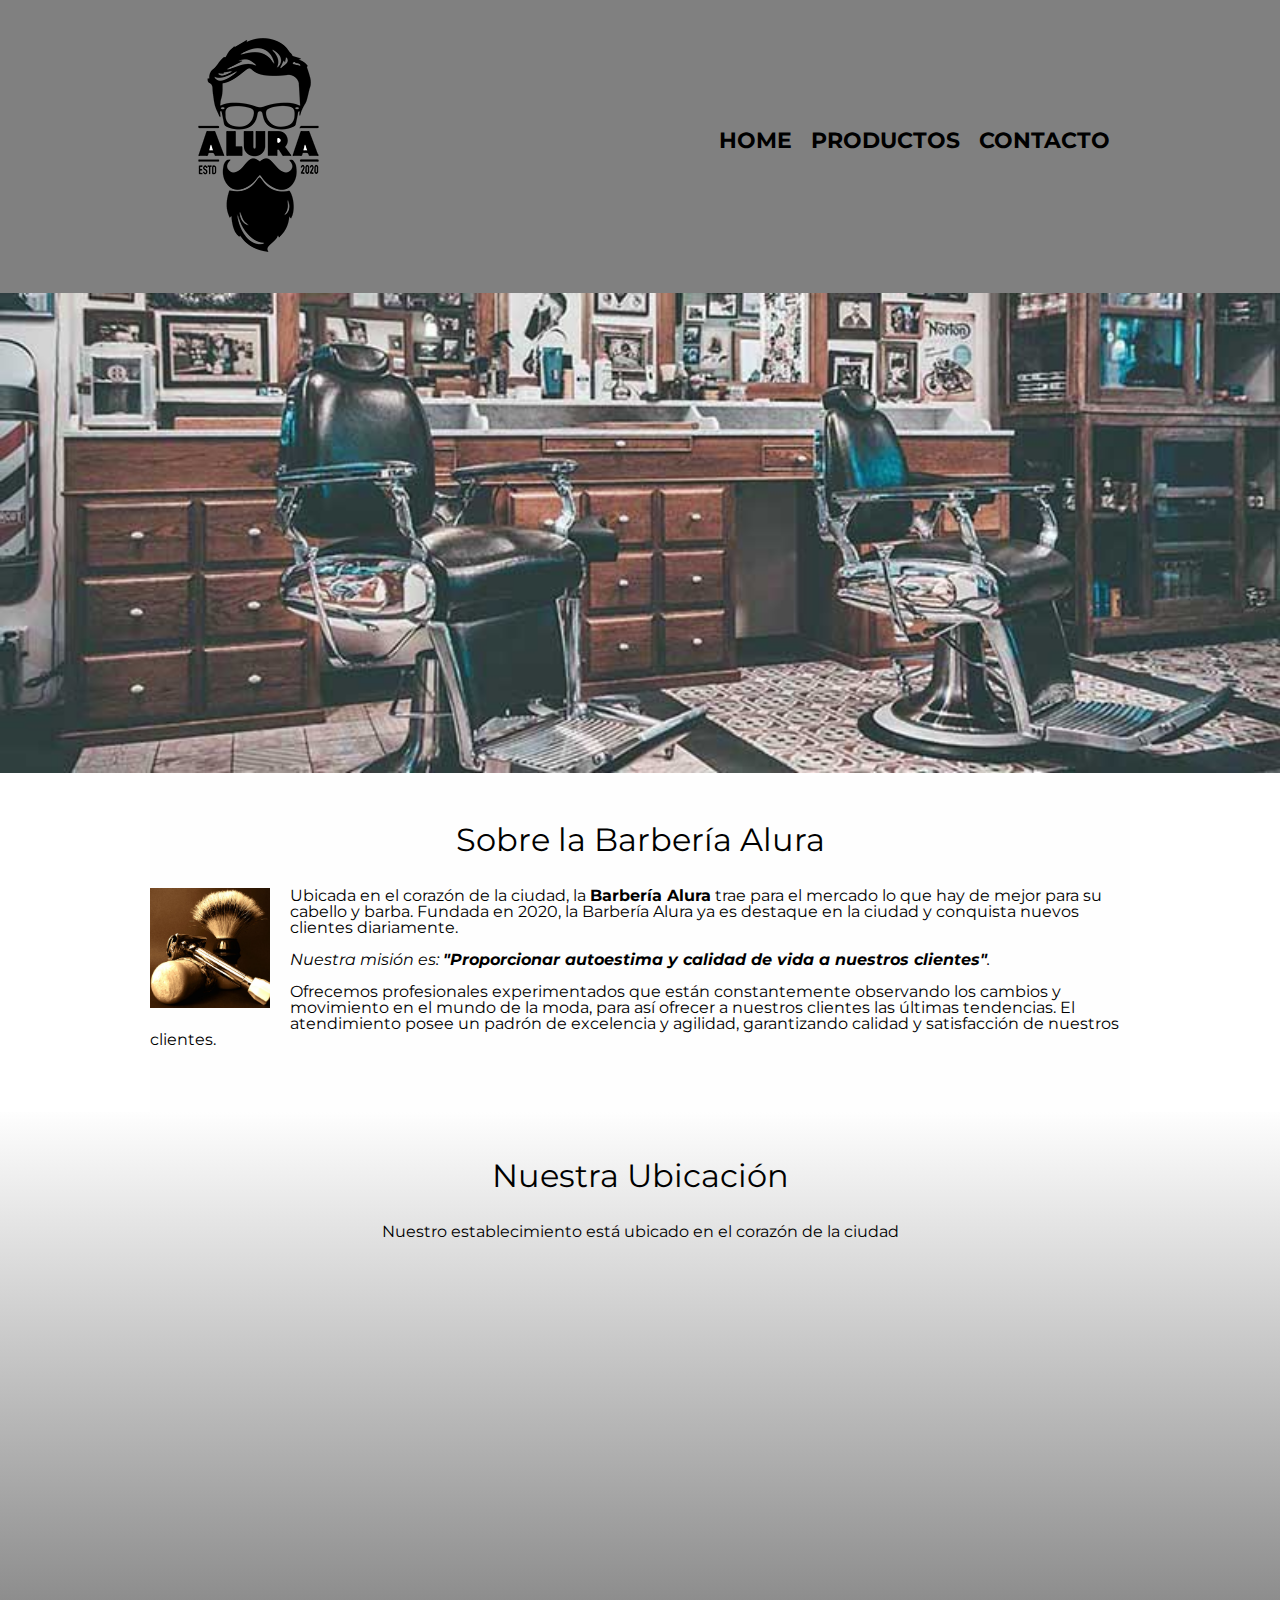
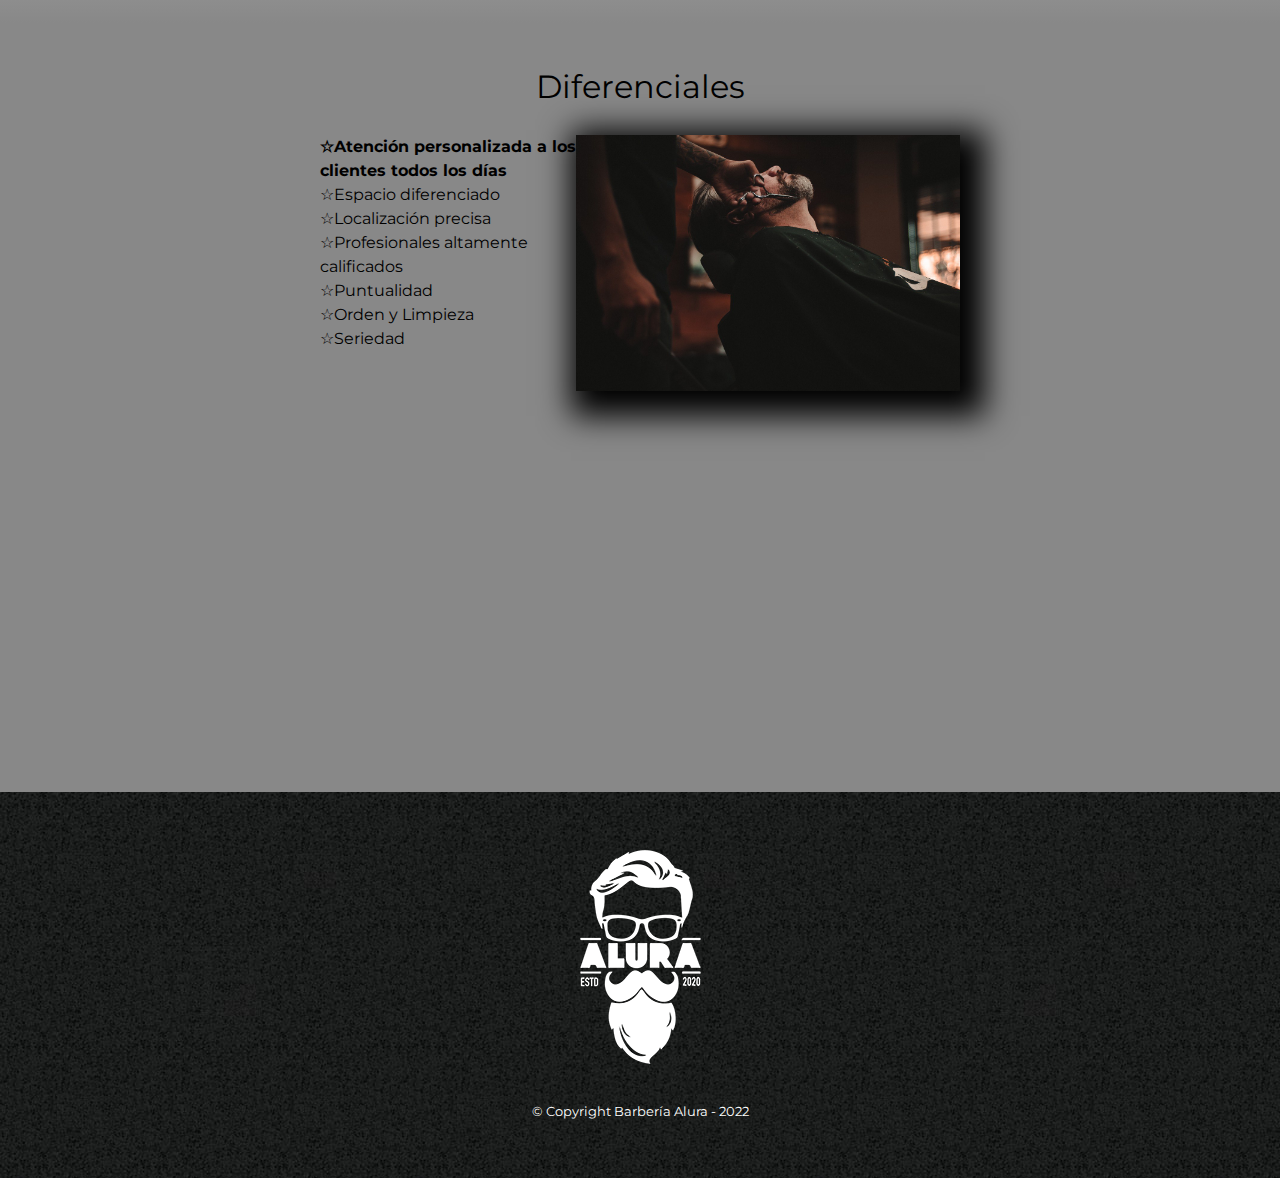
<file: index.html>
<!DOCTYPE html>
<html lang="es">
<head>
    <meta charset="UTF-8">
    <meta http-equiv="X-UA-Compatible"content="IE=edge">
    <meta name="viewport" content="width=device-width, initial-scale=1.0">
    <title>Barbería Alura Latam 2023</title>
    <link rel="stylesheet" href="reset.css">
    <link rel="stylesheet" href="style.css">
    <link href="https://fonts.googleapis.com/css2?family=Montserrat:wght@300&display=swap" rel="stylesheet">

</head>
<body>
    <header>
        <div class="caja">
            <h1><img src="imagenes/logo.png" alt="Logo de la Barbería Alura"></h1>
            <nav>
                <ul>
                    <li><a href="index.html">Home</a></li>
                    <li><a href="productos.html">Productos</a></li>
                    <li><a href="contacto.html">Contacto</a></li>
                </ul>
            </nav>
        </div>
    </header>
    <img class="banner" src="banner\banner.jpg">
    <main>

        <section class="principal">

            <h2 class="tituloPrincipal">Sobre la Barbería Alura</h2>
            <img class="utensilios" src="imagenes/utensilios.jpg" alt="utensilios de un barbero.">
    
            <p>Ubicada en el corazón de la ciudad, la <strong>Barbería Alura</strong> trae para el mercado lo que hay de mejor para su cabello y barba. Fundada en 2020, la Barbería Alura ya es destaque en la ciudad y conquista nuevos clientes diariamente.</p> 
    
            <p id="mision"><em>Nuestra misión es: <strong>"Proporcionar autoestima y calidad de vida a nuestros clientes"</strong>.</em></p>
    
            <p>Ofrecemos profesionales experimentados que están constantemente observando los cambios y movimiento en el mundo de la moda, para así ofrecer a nuestros clientes las últimas tendencias. El atendimiento posee un padrón de excelencia y agilidad, garantizando calidad y satisfacción de nuestros clientes.</p>
    
        </section>
        <section class="mapa">
            <h3 class="tituloPrincipal">Nuestra Ubicación</h3>
            <p>Nuestro establecimiento está ubicado en el corazón de la ciudad</p>
            <div class="mapaContenido">
                <iframe src="https://www.google.com/maps/embed?pb=!1m18!1m12!1m3!1d3656.4499774665323!2d-46.63452058535527!3d-23.588189868467932!2m3!1f0!2f0!3f0!3m2!1i1024!2i768!4f13.1!3m3!1m2!1s0x94ce5a2b2ed7f3a1%3A0xab35da2f5ca62674!2sCaelum%20-%20Education%20and%20Innovation!5e0!3m2!1ses-419!2spe!4v1674450736173!5m2!1ses-419!2spe" width="100%" height="300" style="border:0;" allowfullscreen="" loading="lazy" referrerpolicy="no-referrer-when-downgrade"></iframe>
            </div>
            

        </section>
        <section class="diferenciales">
            
            <h3 class="tituloPrincipal">Diferenciales</h3>
            <div class="contenidoDiferenciales">
                <ul class="listaDiferenciales">
                    <li class="items">Atención personalizada a los clientes todos los días</li>
                    <li class="items">Espacio diferenciado</li> 
                    <li class="items">Localización precisa</li> <!--cambiar después-->
                    <li class="items">Profesionales altamente calificados</li>
                    <li class="items">Puntualidad</li>
                    <li class="items">Orden y Limpieza</li>
                    <li class="items">Seriedad</li>
                </ul><img src="diferenciales\diferenciales.jpg" class="imagenDiferenciales">

            </div>
            <div class="video">
                <iframe width="100%" height="315" src="https://www.youtube.com/embed/wcVVXUV0YUY" title="YouTube video player" frameborder="0" allow="accelerometer; autoplay; clipboard-write; encrypted-media; gyroscope; picture-in-picture; web-share" allowfullscreen></iframe>
            </div>          
        </section>
        
        
    </main>

         

    <footer>
        <img src="imagenes\logo-blanco.png" alt="Logo de la Barbería Alura">
        <p class="copyright">&copy Copyright Barbería Alura - 2022</p>
    </footer>

</body>

</html>

<section></section>
</file>
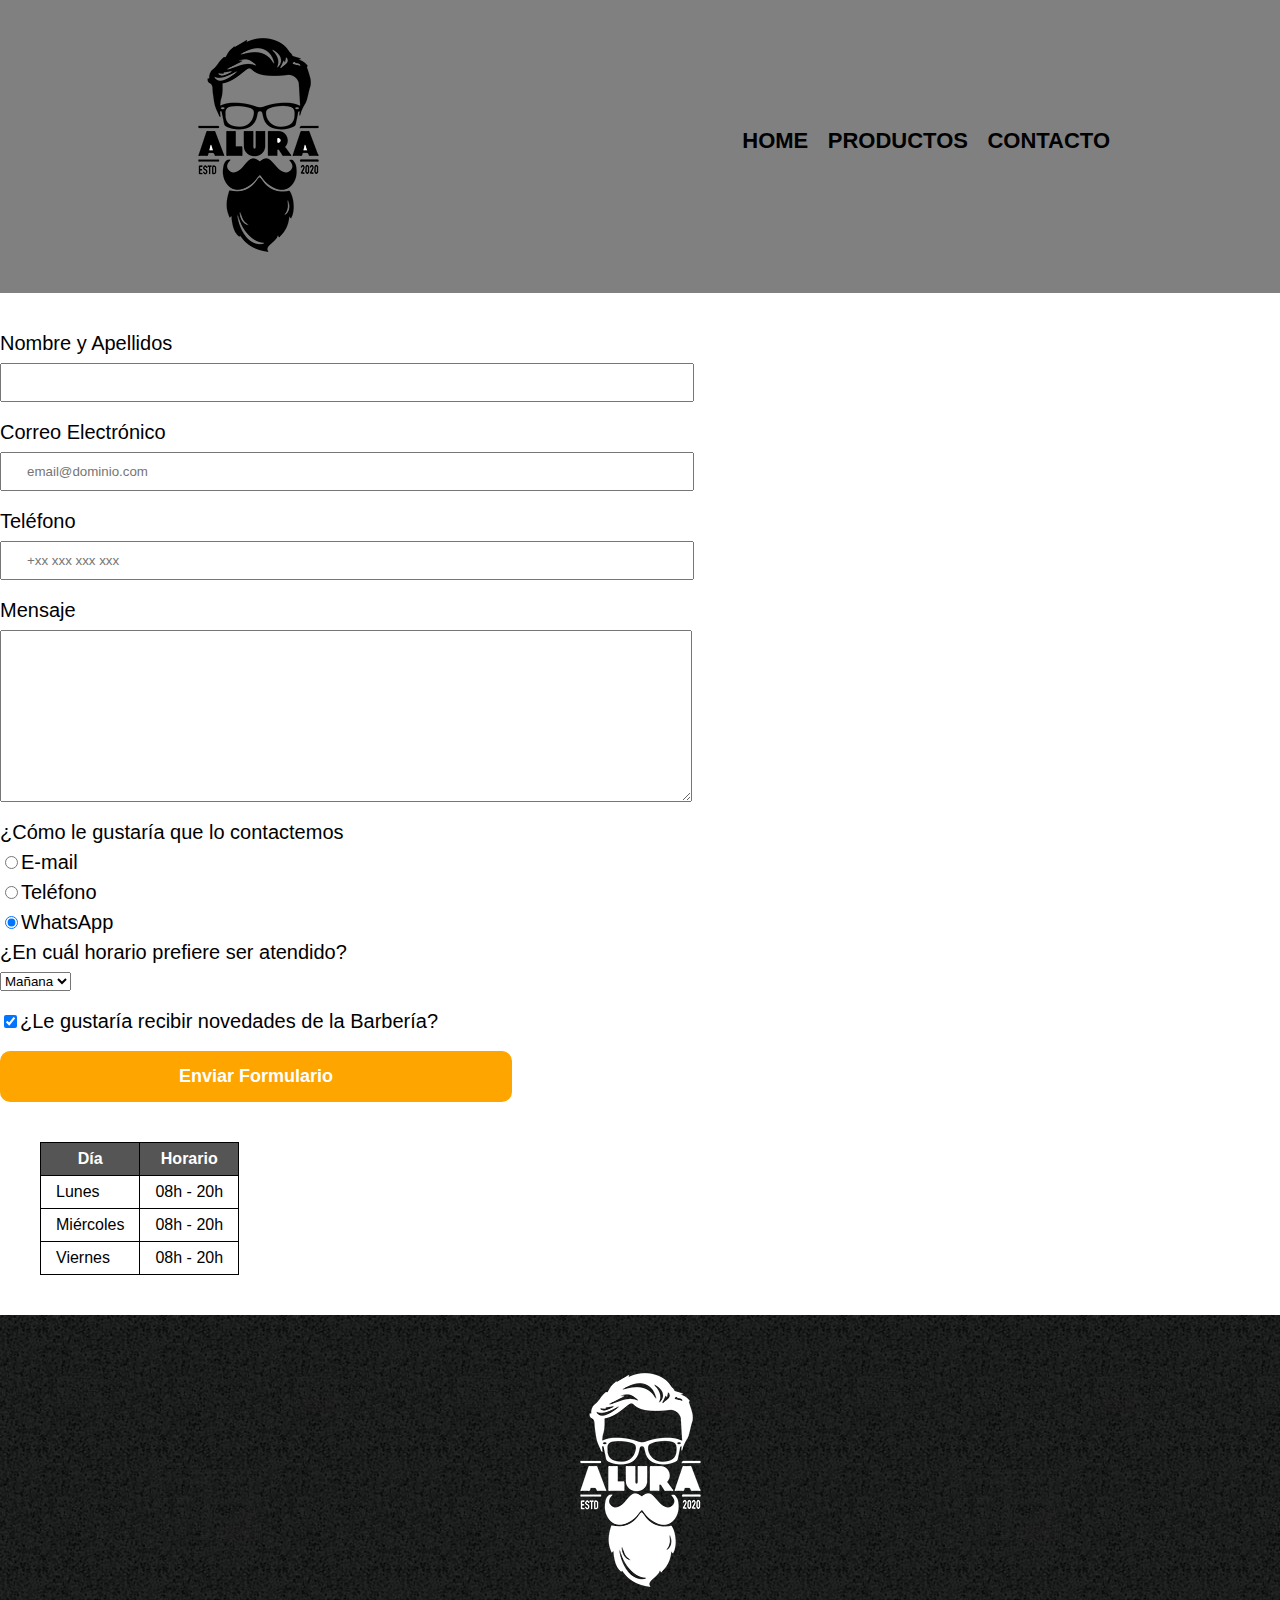
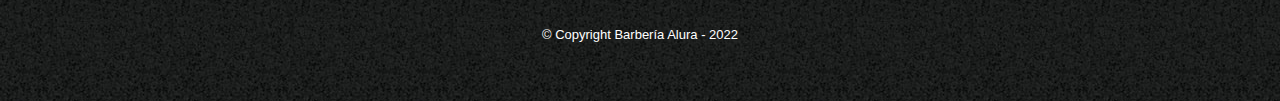
<file: contacto.html>
<!DOCTYPE html>
<html lang="es">
<head>
    <meta charset="UTF-8">
    <meta http-equiv="X-UA-Compatible" content="IE=edge">
    <meta name="viewport" content="width=device-width, initial-scale=1.0">
    <title>Contacto - Barbería Alura</title>
    <link rel="shortcut icon" href="imagenes/icono.ico">
    <link rel="stylesheet" href="reset.css">
    <link rel="stylesheet" href="style.css">
</head>
<body>
    <header>
        <div class="caja">
            <h1><img src="imagenes/logo.png" alt="Logo de la Barbería Alura"></h1>
            <nav>
                <ul>
                    <li><a href="index.html">Home</a></li>
                    <li><a href="productos.html">Productos</a></li>
                    <li><a href="contacto.html">Contacto</a></li>
                </ul>
            </nav>
        </div>
    </header>
    <main>
        <form action="">
            <label for="nombreyapellidos">Nombre y Apellidos</label>
            <input type="text" id="nombreyapellidos" class="input-padron" required>
            
            <label for="correoelectronico">Correo Electrónico</label>
            <input type="text" id="correoelectronico" class="input-padron" required placeholder="email@dominio.com">
            
            <label for="telefono">Teléfono</label>
            <input type="text" id="telefono" class="input-padron" required placeholder="+xx xxx xxx xxx">
            
            <label for="mensaje">Mensaje</label>
            <textarea name="" id="mensaje" cols="70" rows="10" class="input-padron" required></textarea>

            <fieldset>
                <legend>¿Cómo le gustaría que lo contactemos</legend>

                <label for="radio-email"><input type="radio" name="contacto" value="email" id="radio-email">E-mail</label>

                <label for="radio-telefono"><input type="radio" name= "contacto" value="email" id="radio-telefono">Teléfono</label>

                <label for="radio-whatsapp"><input type="radio" name="contacto" value="email" id="radio-whatsapp" checked>WhatsApp</label>
                
            </fieldset>
            <fieldset>
                <legend>¿En cuál horario prefiere ser atendido?</legend>

                <select name="" id="">
                    <option value="">Mañana</option>
                    <option value="">Tarde</option>
                    <option value="">Noche</option>
                </select>
            </fieldset>
            
            <label for="" class="checkbox"><input type="checkbox" checked>¿Le gustaría recibir novedades de la Barbería?</label>

            <input type="submit" value="Enviar Formulario" class="enviar">
        </form>
        <table>
            <thead>
                <tr>
                    <th>Día</th>
                    <th>Horario</th>
                </tr>
            </thead>
            <tbody>
                <tr>
                    <td>Lunes</td>
                    <td>08h - 20h</td>
                </tr>
                <tr>
                    <td>Miércoles</td>
                    <td>08h - 20h</td>
                </tr>
                <tr>
                    <td>Viernes</td>
                    <td>08h - 20h</td>
                </tr>
            </tbody> 
        </table>
    </main>
    <footer>
        <img src="imagenes\logo-blanco.png" alt="Logo de la Barbería Alura">
        <p class="copyright">&copy Copyright Barbería Alura - 2022</p>
    </footer>
</body>
</html>
</file>
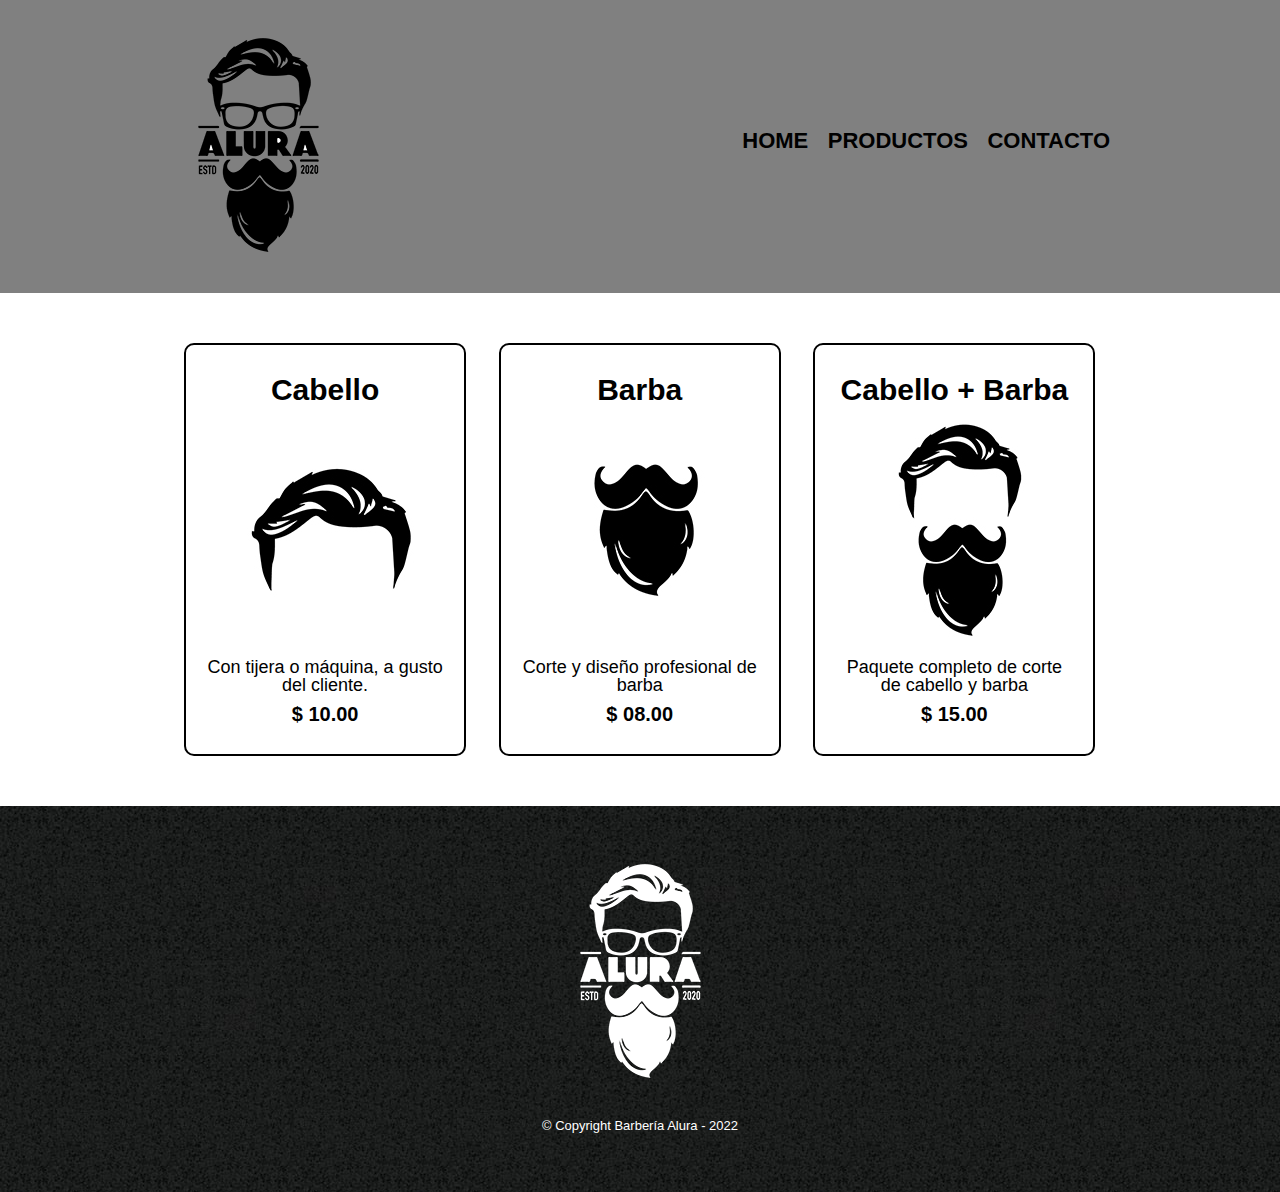
<file: productos.html>
<!DOCTYPE html>
<html lang="es">
<head>
    <meta charset="UTF-8">
    <meta http-equiv="X-UA-Compatible" content="IE=edge">
    <meta name="viewport" content="width=device-width, initial-scale=1.0">
    <title>Productos - Barbería Alura</title>
    <link rel="stylesheet" href="reset.css">
    <link rel="stylesheet" href="style.css">
</head>
<body>
    <header>
        <div class="caja">
            <h1><img src="imagenes/logo.png"></h1>
            <nav>
                <ul>
                    <li><a href="index.html">Home</a></li>
                    <li><a href="productos.html">Productos</a></li>
                    <li><a href="contacto.html">Contacto</a></li>
                </ul>
            </nav>
        </div>
    </header>
    <main>
        <ul class="productos">
            <li>
                <h2>Cabello</h2>
                <img src="imagenes/cabello.jpg">
                <p class="producto-descripcion">Con tijera o máquina, a gusto del cliente.</p>
                <p class="producto-precio">$ 10.00</p>
            </li>
            <li>
                <h2>Barba</h2>
                <img src="imagenes/barba.jpg">
                <p class="producto-descripcion">Corte y diseño profesional de barba</p>
                <p class="producto-precio">$ 08.00</p>
            </li>
            <li>
                <h2>Cabello + Barba</h2>
                <img src="imagenes\cabello+barba.jpg">
                <p class="producto-descripcion">Paquete completo de corte de cabello y barba</p>
                <p class="producto-precio">$ 15.00</p>
            </li>
        </ul>
    </main>
    <footer>
        <img src="imagenes\logo-blanco.png">
        <p class="copyright">&copy Copyright Barbería Alura - 2022</p>
    </footer>
</body>
</html>
</file>
<file: style.css>
body {
    font-family: 'Montserrat', sans-serif;
}

header {
    background-color: gray;
    padding: 20px 0;
}

.caja {
    position: relative;
    width: 940px;
    margin: 0 auto;
}

nav {
    position: absolute;
    top: 110px;
    right: 0;
}

nav li {
    display: inline-block;
    margin: 0 0 0 15px;
}

nav a {
    text-transform: uppercase; /*letras en mayuscula*/
    color: black;
    font-weight: bold; /*poner en negrita la letra*/
    font-size: 22px;
    text-decoration: none; /*quitar subrayado de texto*/
}

nav a:hover {
    color: #c78c19;
    text-decoration: underline;
}

.productos {
    width: 940px;
    margin: 0 auto;
    padding: 50px;
}

.productos li {
    display: inline-block;
    text-align: center;
    width: 30%;
    vertical-align: top;
    /*background: #cccccc;*/
    margin: 0 1.5%;
    padding: 30px 20px;
    box-sizing: border-box;
    border: 2px solid #000000;
    /*border-color: #000000;
    border-width: 2px;
    border-style: solid;*/
    border-radius: 10px;
}   

.productos li:hover {
    border-color: #c78c19;


}

.productos li:active {
    border-color: #088c19;
}


.productos h2 {
    font-size: 30px;
    font-weight: bold;
}

.productos li:hover h2 {
    font-size: 33px;
}

.producto-descripcion {
    font-size: 18px;
}

.producto-precio {
    font-size: 20px;
    font-weight: bold;
    margin-top: 10px;
}

footer {
    text-align: center;
    background: url(imagenes/bg.jpg);
    padding: 40px;
    
}

.copyright {
    color: white;
    font-size: 13px;
    margin: 20px;
}


form {
    margin: 40px 0;
}

form label, form legend {
    display: block;
    font-size: 20px;
    margin: 0 0 10px;
}

.input-padron {
    display: block;
    margin: 0 0 20px;
    padding: 10px 25px;
    width: 50%;

}

.checkbox {
    margin: 20px 0;
}

.enviar {
    width: 40%;
    padding: 15px 0;
    font-size: 18px;
    font-weight: bold;
    color: white;
    background: orange;
    border: none;
    border-radius: 10px;
    transition: 1s all;
    cursor: pointer;
}

.enviar:hover {
    background: darkorange;
    transform: scale(1.2);
    /*transform: rotate(45deg);*/
}

table {
    margin: 40px 40px;
}

thead {
    background: #555555;
    color: white;
    font-weight: bold;
}

td, th {
    border: 1px solid #000000;
    padding: 8px 15px;

}

/*Aquí inicia el CSS para nuestra home*/

.banner {
    width: 100%;
}

.principal {
    padding: 3em 0;
    background: #fefefe;
    width: 980px;
    margin: 0 auto;
}

.tituloPrincipal {
    text-align: center;
    font-size: 2em;
    margin: 0 0 1em;
    clear: left;
    /*text-shadow: 2px 2px 10px red;*/
    /*color: rgba(0, 0, 0, 0.3);*/
}

/*.tituloPrincipal::first-letter {
    font-weight: bold;
}

.tituloPrincipal::before{
    content:"[";
}

.tituloPrincipal::after {
    content: "]";
}

p::first-line {
    font-style: italic;
}*/

/*main > p {
    background: red;

}

img +p {
    background: yellow;
}

img~p {
    background: green;
} 
.principal p:not(#mision) {
    background: orange;
}*/

.principal p {
    margin: 0 0 1em;

}

.principal strong {
    font-weight: bold;
}

.principal em {
    font-style: italic;
}

.utensilios {
    width: 120px;
    /*width: calc(40% - (26px*4)); /*calculo con CSS para que se comporte mejor en otro dispositivos*/
    float: left;
    margin: 0 20px 20px 0;   
}

.mapa {
    padding: 3em 0;
    background: linear-gradient(#fefefe, #888888);

}

.mapa p {
    margin: 0 0 2em;
    text-align: center;
}

.mapaContenido {
    width: 940px;
    margin: 0 auto;
}

.diferenciales {
    padding: 3em 0;
    background: #888888;
    /*box-shadow: inset 0 0 30px red;*/
}

.contenidoDiferenciales {
    width: 640px;
    margin: 0 auto;
}

.listaDiferenciales {
    width: 40%;
    display: inline-block;
    vertical-align: top;
    
}
.items {
    line-height: 1.5;
}

.items::before{
    content: "☆";
}
.items:first-child {
    font-weight: bold;
}
.imagenDiferenciales {
    width: 60%;
    transition: 400ms;
    box-shadow: 10px 10px 30px 15px black;

}
.imagenDiferenciales:hover {
    opacity: 0.3;

}

.video {
    width: 560px;
    margin: 1em auto;
}


@media screen and (max-width:480px){
    h1 {
        text-align: center;
    }
    nav {
        position: static;
        text-align: center;
        
    }
    nav a {
        font-size: 10px;
    }
    .caja, .principal, .mapaContenido, .contenidoDiferenciales, .video{
        width: auto;
    }
    .listaDiferenciales, .imagenDiferenciales{
        width: 100%;
    }
    .productos li{
        display: inherit;
        margin-bottom: 20px;
    }
   
}
</file>
